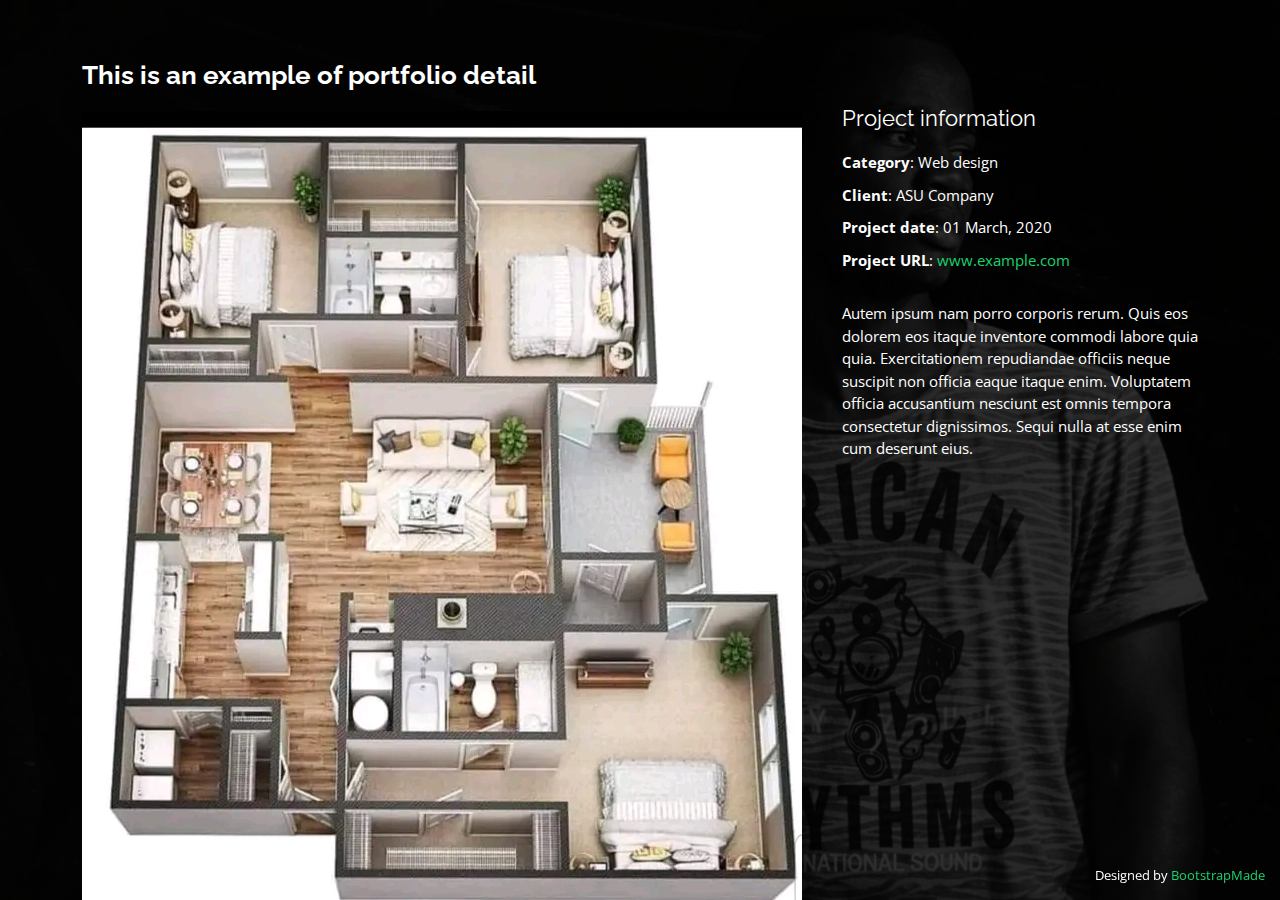
<file: portfolio-details.html>
<!DOCTYPE html>
<html lang="en">

<head>
  <meta charset="utf-8">
  <meta content="width=device-width, initial-scale=1.0" name="viewport">

  <title>Portfolio Details - Personal Bootstrap Template</title>
  <meta content="" name="description">
  <meta content="" name="keywords">

  <!-- Favicons -->
  <link href="assets/img/favicon.png" rel="icon">
  <link href="assets/img/apple-touch-icon.png" rel="apple-touch-icon">

  <!-- Google Fonts -->
  <link href="https://fonts.googleapis.com/css?family=Open+Sans:300,300i,400,400i,600,600i,700,700i|Raleway:300,300i,400,400i,500,500i,600,600i,700,700i|Poppins:300,300i,400,400i,500,500i,600,600i,700,700i" rel="stylesheet">

  <!-- Vendor CSS Files -->
  <link href="assets/vendor/bootstrap/css/bootstrap.min.css" rel="stylesheet">
  <link href="assets/vendor/bootstrap-icons/bootstrap-icons.css" rel="stylesheet">
  <link href="assets/vendor/boxicons/css/boxicons.min.css" rel="stylesheet">
  <link href="assets/vendor/glightbox/css/glightbox.min.css" rel="stylesheet">
  <link href="assets/vendor/remixicon/remixicon.css" rel="stylesheet">
  <link href="assets/vendor/swiper/swiper-bundle.min.css" rel="stylesheet">

  <!-- Template Main CSS File -->
  <link href="assets/css/style.css" rel="stylesheet">

  <!-- =======================================================
  * Template Name: Personal - v4.7.0
  * Template URL: https://bootstrapmade.com/personal-free-resume-bootstrap-template/
  * Author: BootstrapMade.com
  * License: https://bootstrapmade.com/license/
  ======================================================== -->
</head>

<body>

  <main id="main">

    <!-- ======= Portfolio Details ======= -->
    <div id="portfolio-details" class="portfolio-details">
      <div class="container">

        <div class="row">

          <div class="col-lg-8">
            <h2 class="portfolio-title">This is an example of portfolio detail</h2>

            <div class="portfolio-details-slider swiper">
              <div class="swiper-wrapper align-items-center">

                <div class="swiper-slide">
                  <img src="assets\img\imge\Img2.jpg" alt="">
                </div>

                <div class="swiper-slide">
                  <img src="assets\img\imge\Img6.jpg" alt="">
                </div>

                <div class="swiper-slide">
                  <img src="assets/img/portfolio/portfolio-details-3.jpg" alt="">
                </div>

              </div>
              <div class="swiper-pagination"></div>
            </div>

          </div>

          <div class="col-lg-4 portfolio-info">
            <h3>Project information</h3>
            <ul>
              <li><strong>Category</strong>: Web design</li>
              <li><strong>Client</strong>: ASU Company</li>
              <li><strong>Project date</strong>: 01 March, 2020</li>
              <li><strong>Project URL</strong>: <a href="#">www.example.com</a></li>
            </ul>

            <p>
              Autem ipsum nam porro corporis rerum. Quis eos dolorem eos itaque inventore commodi labore quia quia. Exercitationem repudiandae officiis neque suscipit non officia eaque itaque enim. Voluptatem officia accusantium nesciunt est omnis tempora consectetur dignissimos. Sequi nulla at esse enim cum deserunt eius.
            </p>
          </div>

        </div>

      </div>
    </div><!-- End Portfolio Details -->

  </main><!-- End #main -->

  <div class="credits">
    <!-- All the links in the footer should remain intact. -->
    <!-- You can delete the links only if you purchased the pro version. -->
    <!-- Licensing information: https://bootstrapmade.com/license/ -->
    <!-- Purchase the pro version with working PHP/AJAX contact form: https://bootstrapmade.com/personal-free-resume-bootstrap-template/ -->
    Designed by <a href="https://bootstrapmade.com/">BootstrapMade</a>
  </div>

  <!-- Vendor JS Files -->
  <script src="assets/vendor/purecounter/purecounter.js"></script>
  <script src="assets/vendor/bootstrap/js/bootstrap.bundle.min.js"></script>
  <script src="assets/vendor/glightbox/js/glightbox.min.js"></script>
  <script src="assets/vendor/isotope-layout/isotope.pkgd.min.js"></script>
  <script src="assets/vendor/swiper/swiper-bundle.min.js"></script>
  <script src="assets/vendor/waypoints/noframework.waypoints.js"></script>
  <script src="assets/vendor/php-email-form/validate.js"></script>

  <!-- Template Main JS File -->
  <script src="assets/js/main.js"></script>

</body>

</html>
</file>
<file: assets/css/style.css>
/**
* Template Name: Personal - v4.7.0
* Template URL: https://bootstrapmade.com/personal-free-resume-bootstrap-template/
* Author: BootstrapMade.com
* License: https://bootstrapmade.com/license/
*/

/*--------------------------------------------------------------
# General
--------------------------------------------------------------*/
body {
  font-family: "Open Sans", sans-serif;
  background-color: black;
  color: white;
  position: relative;
  background: transparent;
}
body::before {
  content: "";
  position: fixed;
  background: #040404 url("../img/bg1.jpeg") top right no-repeat;
  background-size: cover;
  left: 0;
  right: 0;
  top: 0;
  height: 100vh;
  z-index: -1;
}
@media (min-width: 1024px) {
  body::before {
    background-attachment: fixed;
  }
}

a {
  color: #18d26e;
  text-decoration: none;
}

a:hover {
  color: #35e888;
  text-decoration: none;
}

h1, h2, h3, h4, h5, h6 {
  font-family: "Raleway", sans-serif;
}

/*--------------------------------------------------------------
# Header
--------------------------------------------------------------*/
#header {
  transition: ease-in-out 0.3s;
  position: relative;
  height: 100vh;
  display: flex;
  align-items: center;
  z-index: 997;
  overflow-y: auto;
}
#header * {
  transition: ease-in-out 0.3s;
}
#header h1 {
  font-size: 48px;
  margin: 0;
  padding: 0;
  line-height: 1;
  font-weight: 700;
  font-family: "Poppins", sans-serif;
}
#header h1 a, #header h1 a:hover {
  color: #fff;
  line-height: 1;
  display: inline-block;
}
#header h2 {
  font-size: 24px;
  margin-top: 20px;
  color: rgba(255, 255, 255, 0.8);
}
#header h2 span {
  color: #fff;
  border-bottom: 2px solid #18d26e;
  padding-bottom: 6px;
}
#header img {
  padding: 0;
  margin: 0;
}
#header .social-links {
  margin-top: 40px;
  display: flex;
}
#header .social-links a {
  font-size: 16px;
  display: flex;
  justify-content: center;
  align-items: center;
  background: rgba(255, 255, 255, 0.1);
  color: #fff;
  line-height: 1;
  margin-right: 8px;
  border-radius: 50%;
  width: 40px;
  height: 40px;
}
#header .social-links a:hover {
  background: #18d26e;
}
@media (max-width: 992px) {
  #header h1 {
    font-size: 36px;
  }
  #header h2 {
    font-size: 20px;
    line-height: 30px;
  }
  #header .social-links {
    margin-top: 15px;
  }
  #header .container {
    display: flex;
    flex-direction: column;
    align-items: center;
  }
}

/* Header Top */
#header.header-top {
  height: 80px;
  position: fixed;
  left: 0;
  top: 0;
  right: 0;
  background: rgba(0, 0, 0, 0.9);
}
#header.header-top .social-links, #header.header-top h2 {
  display: none;
}
#header.header-top h1 {
  margin-right: auto;
  font-size: 36px;
}
#header.header-top .container {
  display: flex;
  align-items: center;
}
#header.header-top .navbar {
  margin: 0;
}
@media (max-width: 768px) {
  #header.header-top {
    height: 60px;
  }
  #header.header-top h1 {
    font-size: 26px;
  }
}

/*--------------------------------------------------------------
# Navigation Menu
--------------------------------------------------------------*/
/**
* Desktop Navigation 
*/
.navbar {
  padding: 0;
  margin-top: 35px;
}
.navbar ul {
  margin: 0;
  padding: 0;
  display: flex;
  list-style: none;
  align-items: center;
}
.navbar li {
  position: relative;
}
.navbar li + li {
  margin-left: 30px;
}
.navbar a, .navbar a:focus {
  display: flex;
  align-items: center;
  justify-content: space-between;
  padding: 0;
  font-family: "Poppins", sans-serif;
  font-size: 16px;
  font-weight: 400;
  color: rgba(255, 255, 255, 0.7);
  white-space: nowrap;
  transition: 0.3s;
}
.navbar a i, .navbar a:focus i {
  font-size: 12px;
  line-height: 0;
  margin-left: 5px;
}
.navbar a:before {
  content: "";
  position: absolute;
  width: 0;
  height: 2px;
  bottom: -4px;
  left: 0;
  background-color: #18d26e;
  visibility: hidden;
  width: 0px;
  transition: all 0.3s ease-in-out 0s;
}
.navbar a:hover:before, .navbar li:hover > a:before, .navbar .active:before {
  visibility: visible;
  width: 25px;
}
.navbar a:hover, .navbar .active, .navbar .active:focus, .navbar li:hover > a {
  color: #fff;
}

/**
* Mobile Navigation 
*/
.mobile-nav-toggle {
  color: #fff;
  font-size: 28px;
  cursor: pointer;
  display: none;
  line-height: 0;
  transition: 0.5s;
  position: fixed;
  right: 15px;
  top: 15px;
}

@media (max-width: 991px) {
  .mobile-nav-toggle {
    display: block;
  }

  .navbar ul {
    display: none;
  }
}
.navbar-mobile {
  position: fixed;
  overflow: hidden;
  top: 0;
  right: 0;
  left: 0;
  bottom: 0;
  background: rgba(0, 0, 0, 0.9);
  transition: 0.3s;
  z-index: 999;
  margin-top: 0;
}
.navbar-mobile .mobile-nav-toggle {
  position: absolute;
  top: 15px;
  right: 15px;
}
.navbar-mobile ul {
  display: block;
  position: absolute;
  top: 55px;
  right: 15px;
  bottom: 45px;
  left: 15px;
  padding: 10px 0;
  overflow-y: auto;
  transition: 0.3s;
  border: 2px solid rgba(255, 255, 255, 0.2);
}
.navbar-mobile li {
  padding: 12px 20px;
}
.navbar-mobile li + li {
  margin: 0;
}
.navbar-mobile a, .navbar-mobile a:focus {
  font-size: 16px;
  position: relative;
}

/*--------------------------------------------------------------
# Sections General
--------------------------------------------------------------*/
section {
  overflow: hidden;
  position: absolute;
  width: 100%;
  top: 140px;
  bottom: 100%;
  opacity: 0;
  transition: ease-in-out 0.4s;
  z-index: 2;
}
section.section-show {
  top: 100px;
  bottom: auto;
  opacity: 1;
  padding-bottom: 45px;
}
section .container {
  background: rgba(0, 0, 0, 0.9);
  padding: 30px;
}
@media (max-width: 768px) {
  section {
    top: 120px;
  }
  section.section-show {
    top: 80px;
  }
}

.section-title h2 {
  font-size: 14px;
  font-weight: 500;
  padding: 0;
  line-height: 1px;
  margin: 0 0 20px 0;
  letter-spacing: 2px;
  text-transform: uppercase;
  color: #aaaaaa;
  font-family: "Poppins", sans-serif;
}
.section-title h2::after {
  content: "";
  width: 120px;
  height: 1px;
  display: inline-block;
  background: #4ceb95;
  margin: 4px 10px;
}
.section-title p {
  margin: 0;
  margin: -15px 0 15px 0;
  font-size: 36px;
  font-weight: 700;
  text-transform: uppercase;
  font-family: "Poppins", sans-serif;
  color: #fff;
}

/*--------------------------------------------------------------
# About
--------------------------------------------------------------*/
.about-me .content h3 {
  font-weight: 700;
  font-size: 26px;
  color: #18d26e;
}
.about-me .content ul {
  list-style: none;
  padding: 0;
}
.about-me .content ul li {
  margin-bottom: 20px;
  display: flex;
  align-items: center;
}
.about-me .content ul strong {
  margin-right: 10px;
}
.about-me .content ul i {
  font-size: 16px;
  margin-right: 5px;
  color: #18d26e;
  line-height: 0;
}
.about-me .content p:last-child {
  margin-bottom: 0;
}

/*--------------------------------------------------------------
# Counts
--------------------------------------------------------------*/
.counts {
  padding: 70px 0 60px;
}
.counts .count-box {
  padding: 30px 30px 25px 30px;
  width: 100%;
  position: relative;
  text-align: center;
  background: rgba(255, 255, 255, 0.08);
}
.counts .count-box i {
  position: absolute;
  top: -25px;
  left: 50%;
  transform: translateX(-50%);
  font-size: 24px;
  background: rgba(255, 255, 255, 0.1);
  padding: 12px;
  color: #18d26e;
  border-radius: 50px;
  line-height: 0;
}
.counts .count-box span {
  font-size: 36px;
  display: block;
  font-weight: 600;
  color: #fff;
}
.counts .count-box p {
  padding: 0;
  margin: 0;
  font-family: "Raleway", sans-serif;
  font-size: 14px;
}

/*--------------------------------------------------------------
# Skills
--------------------------------------------------------------*/
.skills .progress {
  height: 60px;
  display: block;
  background: none;
  border-radius: 0;
}
.skills .progress .skill {
  padding: 10px 0;
  margin: 0;
  text-transform: uppercase;
  display: block;
  font-weight: 600;
  font-family: "Poppins", sans-serif;
  color: #fff;
}
.skills .progress .skill .val {
  float: right;
  font-style: normal;
}
.skills .progress-bar-wrap {
  background: rgba(255, 255, 255, 0.2);
}
.skills .progress-bar {
  width: 1px;
  height: 10px;
  transition: 0.9s;
  background-color: #18d26e;
}

/*--------------------------------------------------------------
# Interests
--------------------------------------------------------------*/
.interests .icon-box {
  display: flex;
  align-items: center;
  padding: 20px;
  background: rgba(255, 255, 255, 0.08);
  transition: ease-in-out 0.3s;
}
.interests .icon-box i {
  font-size: 32px;
  padding-right: 10px;
  line-height: 1;
}
.interests .icon-box h3 {
  font-weight: 700;
  margin: 0;
  padding: 0;
  line-height: 1;
  font-size: 16px;
  color: #fff;
}
.interests .icon-box:hover {
  background: rgba(255, 255, 255, 0.12);
}

/*--------------------------------------------------------------
# Testimonials
--------------------------------------------------------------*/
.testimonials .testimonials-carousel, .testimonials .testimonials-slider {
  overflow: hidden;
}
.testimonials .testimonial-item {
  box-sizing: content-box;
  min-height: 320px;
}
.testimonials .testimonial-item .testimonial-img {
  width: 90px;
  border-radius: 50%;
  margin: -40px 0 0 40px;
  position: relative;
  z-index: 2;
  border: 6px solid rgba(255, 255, 255, 0.12);
}
.testimonials .testimonial-item h3 {
  font-size: 18px;
  font-weight: bold;
  margin: 10px 0 5px 45px;
  color: #fff;
}
.testimonials .testimonial-item h4 {
  font-size: 14px;
  color: #999;
  margin: 0 0 0 45px;
}
.testimonials .testimonial-item .quote-icon-left, .testimonials .testimonial-item .quote-icon-right {
  color: rgba(255, 255, 255, 0.25);
  font-size: 26px;
}
.testimonials .testimonial-item .quote-icon-left {
  display: inline-block;
  left: -5px;
  position: relative;
}
.testimonials .testimonial-item .quote-icon-right {
  display: inline-block;
  right: -5px;
  position: relative;
  top: 10px;
}
.testimonials .testimonial-item p {
  font-style: italic;
  margin: 0 15px 0 15px;
  padding: 20px 20px 60px 20px;
  background: rgba(255, 255, 255, 0.1);
  position: relative;
  border-radius: 6px;
  position: relative;
  z-index: 1;
}
.testimonials .swiper-pagination {
  margin-top: 20px;
  position: relative;
}
.testimonials .swiper-pagination .swiper-pagination-bullet {
  width: 12px;
  height: 12px;
  opacity: 1;
  background-color: rgba(255, 255, 255, 0.3);
}
.testimonials .swiper-pagination .swiper-pagination-bullet-active {
  background-color: #18d26e;
}

/*--------------------------------------------------------------
# Resume
--------------------------------------------------------------*/
.resume .resume-title {
  font-size: 26px;
  font-weight: 700;
  margin-top: 20px;
  margin-bottom: 20px;
  color: #fff;
}
.resume .resume-item {
  padding: 0 0 20px 20px;
  margin-top: -2px;
  border-left: 2px solid rgba(255, 255, 255, 0.2);
  position: relative;
}
.resume .resume-item h4 {
  line-height: 18px;
  font-size: 18px;
  font-weight: 600;
  text-transform: uppercase;
  font-family: "Poppins", sans-serif;
  color: #18d26e;
  margin-bottom: 10px;
}
.resume .resume-item h5 {
  font-size: 16px;
  background: rgba(255, 255, 255, 0.15);
  padding: 5px 15px;
  display: inline-block;
  font-weight: 600;
  margin-bottom: 10px;
}
.resume .resume-item ul {
  padding-left: 20px;
}
.resume .resume-item ul li {
  padding-bottom: 10px;
}
.resume .resume-item:last-child {
  padding-bottom: 0;
}
.resume .resume-item::before {
  content: "";
  position: absolute;
  width: 16px;
  height: 16px;
  border-radius: 50px;
  left: -9px;
  top: 0;
  background: #18d26e;
  border: 2px solid #18d26e;
}

/*--------------------------------------------------------------
# Services
--------------------------------------------------------------*/
.services .icon-box {
  text-align: center;
  background: rgba(204, 204, 204, 0.1);
  padding: 80px 20px;
  transition: all ease-in-out 0.3s;
}
.services .icon-box .icon {
  margin: 0 auto;
  width: 64px;
  height: 64px;
  background: #18d26e;
  border-radius: 5px;
  transition: all 0.3s ease-out 0s;
  display: flex;
  align-items: center;
  justify-content: center;
  margin-bottom: 20px;
  transform-style: preserve-3d;
}
.services .icon-box .icon i {
  color: #fff;
  font-size: 28px;
}
.services .icon-box .icon::before {
  position: absolute;
  content: "";
  left: -8px;
  top: -8px;
  height: 100%;
  width: 100%;
  background: rgba(255, 255, 255, 0.15);
  border-radius: 5px;
  transition: all 0.3s ease-out 0s;
  transform: translateZ(-1px);
}
.services .icon-box h4 {
  font-weight: 700;
  margin-bottom: 15px;
  font-size: 24px;
}
.services .icon-box h4 a {
  color: #fff;
}
.services .icon-box p {
  line-height: 24px;
  font-size: 14px;
  margin-bottom: 0;
}
.services .icon-box:hover {
  background: #18d26e;
  border-color: #18d26e;
}
.services .icon-box:hover .icon {
  background: #fff;
}
.services .icon-box:hover .icon i {
  color: #18d26e;
}
.services .icon-box:hover .icon::before {
  background: #35e888;
}
.services .icon-box:hover h4 a, .services .icon-box:hover p {
  color: #fff;
}

/*--------------------------------------------------------------
# Portfolio
--------------------------------------------------------------*/
.portfolio .portfolio-item {
  margin-bottom: 30px;
}
.portfolio #portfolio-flters {
  padding: 0;
  margin: 0 auto 15px auto;
  list-style: none;
  text-align: center;
  border-radius: 50px;
  padding: 2px 15px;
}
.portfolio #portfolio-flters li {
  cursor: pointer;
  display: inline-block;
  padding: 8px 16px 10px 16px;
  font-size: 14px;
  font-weight: 600;
  line-height: 1;
  text-transform: uppercase;
  color: #fff;
  background: rgba(255, 255, 255, 0.1);
  margin: 0 3px 10px 3px;
  transition: all 0.3s ease-in-out;
  border-radius: 4px;
}
.portfolio #portfolio-flters li:hover, .portfolio #portfolio-flters li.filter-active {
  background: #18d26e;
}
.portfolio #portfolio-flters li:last-child {
  margin-right: 0;
}
.portfolio .portfolio-wrap {
  transition: 0.3s;
  position: relative;
  overflow: hidden;
  z-index: 1;
  background: rgba(0, 0, 0, 0.6);
}
.portfolio .portfolio-wrap::before {
  content: "";
  background: rgba(0, 0, 0, 0.6);
  position: absolute;
  left: 30px;
  right: 30px;
  top: 30px;
  bottom: 30px;
  transition: all ease-in-out 0.3s;
  z-index: 2;
  opacity: 0;
}
.portfolio .portfolio-wrap .portfolio-info {
  opacity: 0;
  position: absolute;
  top: 0;
  left: 0;
  right: 0;
  bottom: 0;
  text-align: center;
  z-index: 3;
  transition: all ease-in-out 0.3s;
  display: flex;
  flex-direction: column;
  justify-content: center;
  align-items: center;
}
.portfolio .portfolio-wrap .portfolio-info::before {
  display: block;
  content: "";
  width: 48px;
  height: 48px;
  position: absolute;
  top: 35px;
  left: 35px;
  border-top: 3px solid #fff;
  border-left: 3px solid #fff;
  transition: all 0.5s ease 0s;
  z-index: 9994;
}
.portfolio .portfolio-wrap .portfolio-info::after {
  display: block;
  content: "";
  width: 48px;
  height: 48px;
  position: absolute;
  bottom: 35px;
  right: 35px;
  border-bottom: 3px solid #fff;
  border-right: 3px solid #fff;
  transition: all 0.5s ease 0s;
  z-index: 9994;
}
.portfolio .portfolio-wrap .portfolio-info h4 {
  font-size: 20px;
  color: #fff;
  font-weight: 600;
}
.portfolio .portfolio-wrap .portfolio-info p {
  color: #ffffff;
  font-size: 14px;
  text-transform: uppercase;
  padding: 0;
  margin: 0;
}
.portfolio .portfolio-wrap .portfolio-links {
  text-align: center;
  z-index: 4;
}
.portfolio .portfolio-wrap .portfolio-links a {
  color: #fff;
  margin: 0 2px;
  font-size: 28px;
  display: inline-block;
  transition: 0.3s;
}
.portfolio .portfolio-wrap .portfolio-links a:hover {
  color: #63eda3;
}
.portfolio .portfolio-wrap:hover::before {
  top: 0;
  left: 0;
  right: 0;
  bottom: 0;
  opacity: 1;
}
.portfolio .portfolio-wrap:hover .portfolio-info {
  opacity: 1;
}
.portfolio .portfolio-wrap:hover .portfolio-info::before {
  top: 15px;
  left: 15px;
}
.portfolio .portfolio-wrap:hover .portfolio-info::after {
  bottom: 15px;
  right: 15px;
}

/*--------------------------------------------------------------
# Portfolio Details
--------------------------------------------------------------*/
.portfolio-details {
  padding-top: 40px;
  background: rgba(0, 0, 0, 0.8);
  position: fixed;
  left: 0;
  right: 0;
  top: 0;
  bottom: 0;
  overflow-y: auto;
}
.portfolio-details .container {
  padding-top: 20px;
  padding-bottom: 40px;
}
.portfolio-details .portfolio-title {
  font-size: 26px;
  font-weight: 700;
  margin-bottom: 20px;
}
.portfolio-details .portfolio-info {
  padding-top: 45px;
}
.portfolio-details .portfolio-info h3 {
  font-size: 22px;
  font-weight: 400;
  margin-bottom: 20px;
}
.portfolio-details .portfolio-info ul {
  list-style: none;
  padding: 0;
  font-size: 15px;
}
.portfolio-details .portfolio-info ul li + li {
  margin-top: 10px;
}
.portfolio-details .portfolio-info p {
  font-size: 15px;
  padding: 15px 0 0 0;
}
@media (max-width: 992px) {
  .portfolio-details .portfolio-info {
    padding-top: 20px;
  }
}
.portfolio-details .swiper-pagination {
  margin-top: 20px;
  position: relative;
}
.portfolio-details .swiper-pagination .swiper-pagination-bullet {
  width: 12px;
  height: 12px;
  opacity: 1;
  background-color: rgba(255, 255, 255, 0.3);
}
.portfolio-details .swiper-pagination .swiper-pagination-bullet-active {
  background-color: #18d26e;
}

/*--------------------------------------------------------------
# Contact
--------------------------------------------------------------*/
.contact .info-box {
  color: #444444;
  padding: 20px;
  width: 100%;
  background: rgba(255, 255, 255, 0.08);
}
.contact .info-box i.bx {
  font-size: 24px;
  color: #18d26e;
  border-radius: 50%;
  padding: 14px;
  float: left;
  background: rgba(255, 255, 255, 0.1);
}
.contact .info-box h3 {
  font-size: 20px;
  color: rgba(255, 255, 255, 0.5);
  font-weight: 700;
  margin: 10px 0 8px 68px;
}
.contact .info-box p {
  padding: 0;
  color: #fff;
  line-height: 24px;
  font-size: 14px;
  margin: 0 0 0 68px;
}
.contact .info-box .social-links {
  margin: 5px 0 0 68px;
  display: flex;
}
.contact .info-box .social-links a {
  font-size: 18px;
  display: inline-block;
  color: #fff;
  line-height: 1;
  margin-right: 12px;
  transition: 0.3s;
}
.contact .info-box .social-links a:hover {
  color: #18d26e;
}
.contact .php-email-form {
  padding: 30px;
  background: rgba(255, 255, 255, 0.08);
}
.contact .php-email-form .error-message {
  display: none;
  background: rgba(255, 255, 255, 0.08);
  background: #ed3c0d;
  text-align: left;
  padding: 15px;
  font-weight: 600;
}
.contact .php-email-form .error-message br + br {
  margin-top: 25px;
}
.contact .php-email-form .sent-message {
  display: none;
  background: rgba(255, 255, 255, 0.08);
  background: #18d26e;
  text-align: center;
  padding: 15px;
  font-weight: 600;
}
.contact .php-email-form .loading {
  display: none;
  background: rgba(255, 255, 255, 0.08);
  text-align: center;
  padding: 15px;
}
.contact .php-email-form .loading:before {
  content: "";
  display: inline-block;
  border-radius: 50%;
  width: 24px;
  height: 24px;
  margin: 0 10px -6px 0;
  border: 3px solid #18d26e;
  border-top-color: #eee;
  -webkit-animation: animate-loading 1s linear infinite;
  animation: animate-loading 1s linear infinite;
}
.contact .php-email-form input, .contact .php-email-form textarea {
  border-radius: 0;
  box-shadow: none;
  font-size: 14px;
  background: rgba(255, 255, 255, 0.08);
  border: 0;
  transition: 0.3s;
  color: #fff;
}
.contact .php-email-form input:focus, .contact .php-email-form textarea:focus {
  background-color: rgba(255, 255, 255, 0.11);
}
.contact .php-email-form input::-moz-placeholder, .contact .php-email-form textarea::-moz-placeholder {
  color: rgba(255, 255, 255, 0.3);
  opacity: 1;
}
.contact .php-email-form input::placeholder, .contact .php-email-form textarea::placeholder {
  color: rgba(255, 255, 255, 0.3);
  opacity: 1;
}
.contact .php-email-form input {
  padding: 10px 15px;
}
.contact .php-email-form textarea {
  padding: 12px 15px;
}
.contact .php-email-form button[type=submit] {
  background: #18d26e;
  border: 0;
  padding: 10px 30px;
  color: #fff;
  transition: 0.4s;
  border-radius: 4px;
}
.contact .php-email-form button[type=submit]:hover {
  background: #15bb62;
}
@-webkit-keyframes animate-loading {
  0% {
    transform: rotate(0deg);
  }
  100% {
    transform: rotate(360deg);
  }
}
@keyframes animate-loading {
  0% {
    transform: rotate(0deg);
  }
  100% {
    transform: rotate(360deg);
  }
}

/*--------------------------------------------------------------
# Credits
--------------------------------------------------------------*/
.credits {
  position: fixed;
  right: 0;
  left: 0;
  bottom: 0;
  padding: 15px;
  text-align: right;
  font-size: 13px;
  color: #fff;
  z-index: 999999;
}
@media (max-width: 992px) {
  .credits {
    text-align: center;
    padding: 10px;
    background: rgba(0, 0, 0, 0.8);
  }
}
.credits a {
  color: #18d26e;
  transition: 0.3s;
}
.credits a:hover {
  color: #fff;
}
</file>
